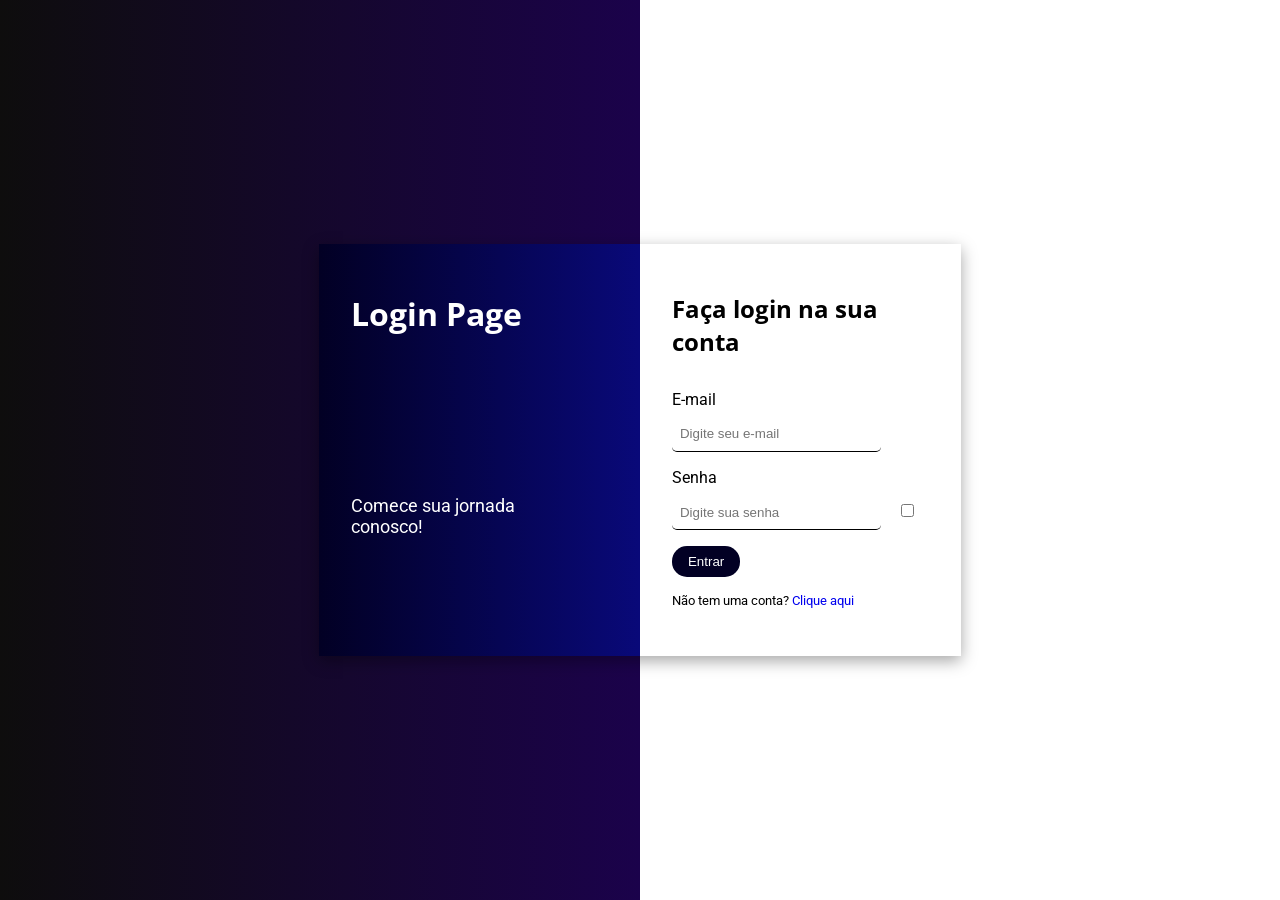
<file: index.html>
<!DOCTYPE html>
<html lang="pt-BR">
<head>
    <meta charset="UTF-8">
    <meta name="viewport" content="width=device-width, initial-scale=1.0">
    <link rel="stylesheet" href="assets/css/pages/index/style.css">
    <title>Login - HelpDesk</title>
</head>
<body>
    <div class="container">
        <div class="ladoEsquerdo">
            <h1 class="titulo">Login Page</h1>
            <p class="subtitulo">Comece sua jornada conosco!</p>
        </div>
        <div class="ladoDireito">
            <h2 class="descricao">Faça login na sua conta</h2>

            <div id="mensagemErro" class="mensagem-erro" style="display:none;"></div>

            <div class="input">
                <p class="label">E-mail</p>
                <input class="inputEntrada" type="email" id="email" placeholder="Digite seu e-mail">
            </div>
            <div class="input">
                <p class="label">Senha</p>
                <input class="inputEntrada" type="password" placeholder="Digite sua senha" id="senha">
                <input class="alterarVisivel" type="checkbox" onclick="toogle()">
                <button class="submit" id="btnEntrar" onclick="fazerLogin()">
                    <p id="btnEntrarTexto">Entrar</p>
                </button>
            </div>
            <div class="linkCadastro">
                <p>Não tem uma conta? <a href="cadastro.html">Clique aqui</a></p>
            </div>
        </div>
    </div>
</body>
<script src="./assets/js/global/api.js"></script>
<script src="./assets/js/pages/index/script.js"></script>
<script src="./assets/js/pages/index/login.js"></script>
</html>
</file>
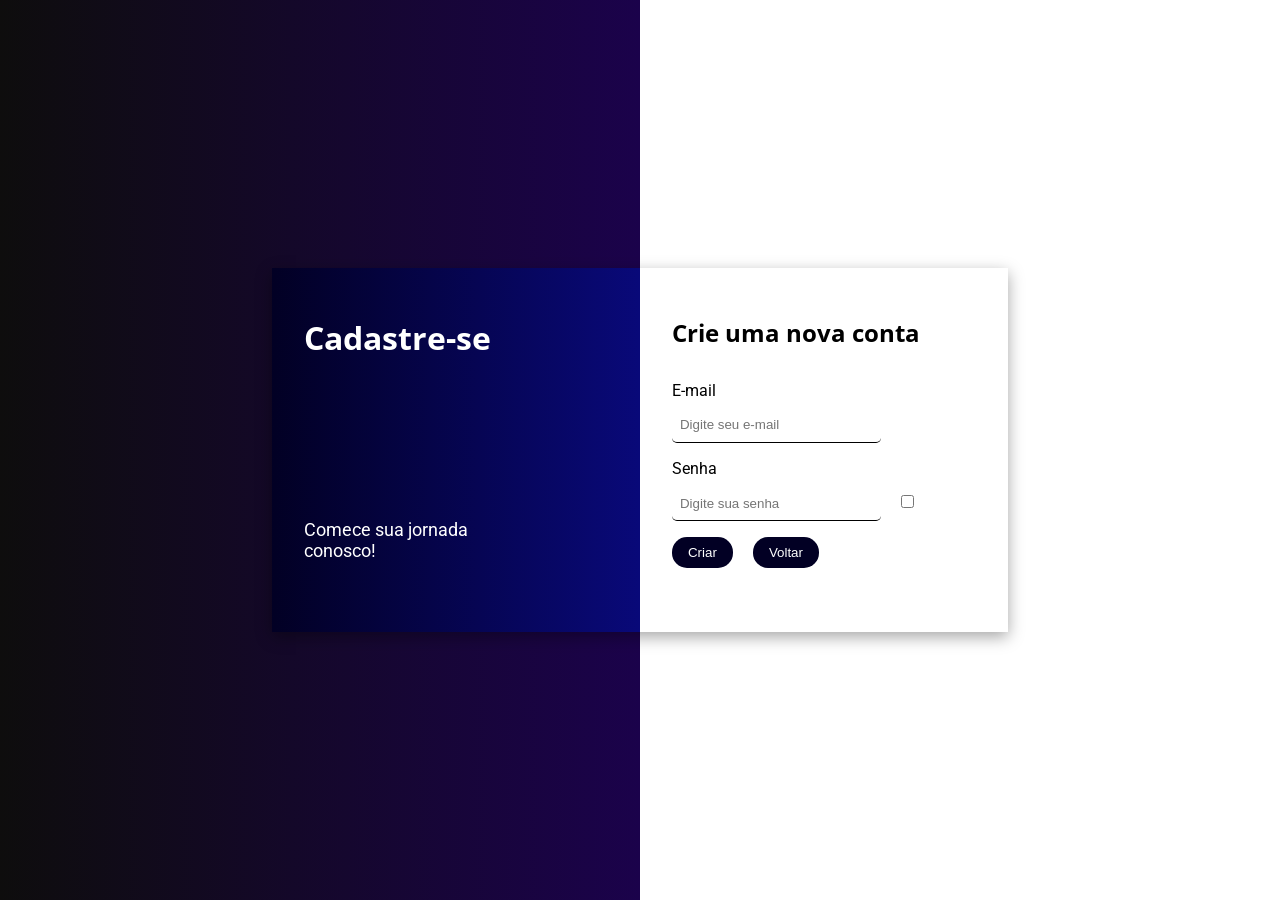
<file: cadastro.html>
<!DOCTYPE html>
<html lang="pt-BR">
<head>
    <meta charset="UTF-8">
    <meta name="viewport" content="width=device-width, initial-scale=1.0">
    <title>Cadastro - HelpDesk</title>
    <link rel="stylesheet" href="assets/css/pages/cadastro/cadastro.css">
</head>
<body>
    <div class="container">
        <div class="ladoEsquerdo">
            <h1 class="titulo">Cadastre-se</h1>
            <p class="subtitulo">Comece sua jornada conosco!</p>
        </div>
        <div class="ladoDireito">
            <h2 class="descricao">Crie uma nova conta</h2>

            <div id="mensagemErro" class="mensagem-erro" style="display:none;"></div>
            <div id="mensagemSucesso" class="mensagem-sucesso" style="display:none;"></div>

            <div class="input">
                <p class="label">E-mail</p>
                <input class="inputEntrada" type="email" id="email" placeholder="Digite seu e-mail">
            </div>
            <div class="input">
                <p class="label">Senha</p>
                <input class="inputEntrada" type="password" placeholder="Digite sua senha" id="senha">
                <input class="alterarVisivel" type="checkbox" onclick="toogle()">
                <button class="submit" id="btnCriar" onclick="fazerCadastro()">
                    <p id="btnCriarTexto">Criar</p>
                </button>
                <a href="index.html"><button class="submit"><p>Voltar</p></button></a>
            </div>
        </div>
    </div>
</body>
<script src="./assets/js/global/api.js"></script>
<script src="./assets/js/pages/index/script.js"></script>
<script src="./assets/js/pages/cadastro/cadastro.js"></script>
</html>
</file>
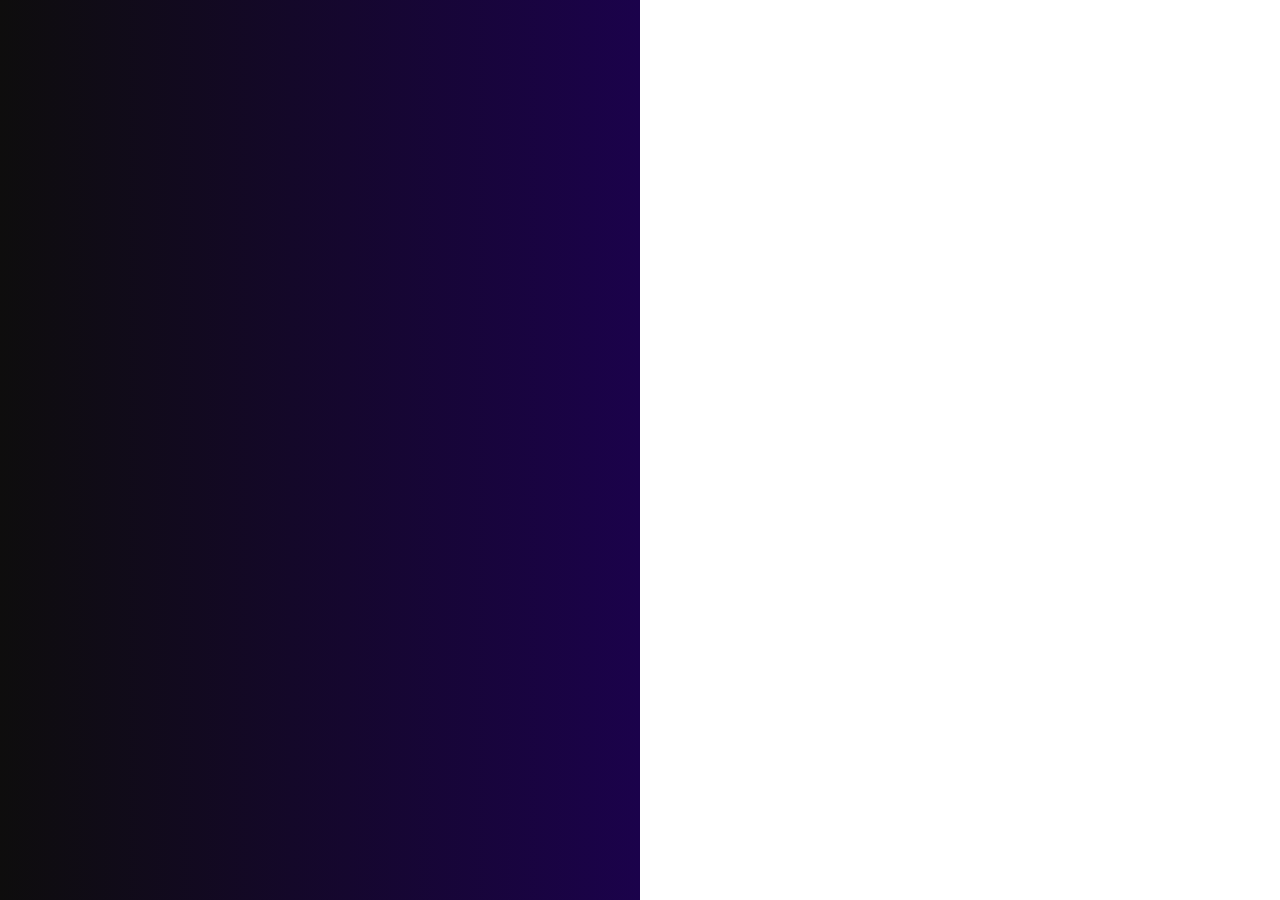
<file: contato.html>
<!DOCTYPE html>
<html lang="en">
<head>
    <meta charset="UTF-8">
    <meta name="viewport" content="width=device-width, initial-scale=1.0">
    <title>Cadastre no SistBank</title>
    <link rel="stylesheet" href="assets/css/pages/cadastro/cadastro.css">
</head>
<body>
    
</body>
</html>
</file>
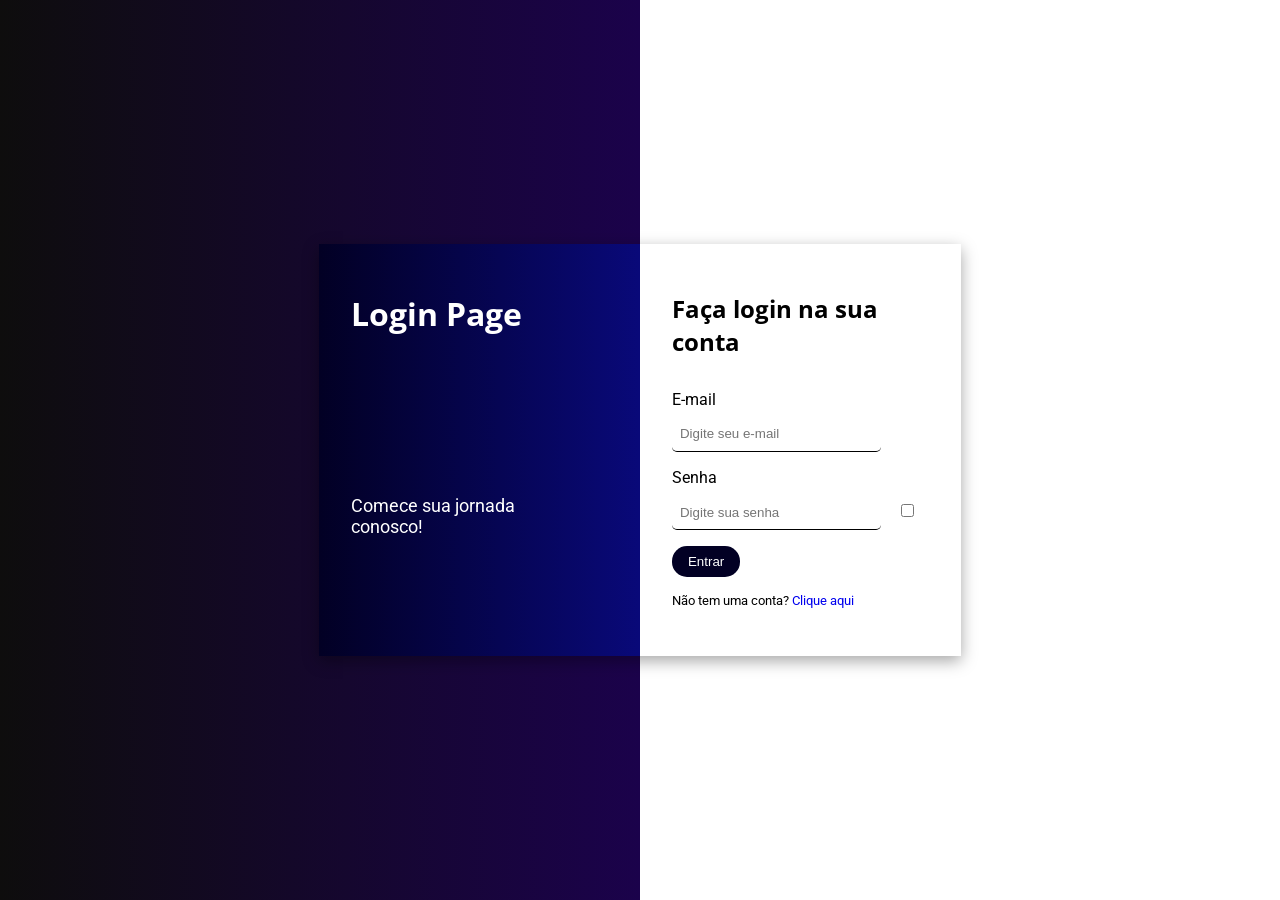
<file: home.html>
<!DOCTYPE html>
<html lang="pt-BR">
<head>
    <meta charset="UTF-8">
    <meta name="viewport" content="width=device-width, initial-scale=1.0">
    <title>Home - HelpDesk</title>
    <link rel="stylesheet" href="assets/css/pages/home/home.css">
</head>
<body>

    <!-- NAVBAR -->
    <nav class="navbar">
        <div class="navbar-brand">
            <span class="brand-icon">&#9741;</span>
            <span class="brand-name">HelpDesk</span>
        </div>
        <div class="navbar-search">
            <input type="text" class="search-input" placeholder="Buscar perguntas...">
            <button class="search-btn" aria-label="Buscar">&#128269;</button>
        </div>
        <div class="navbar-actions">
            <a href="#" class="nav-link" id="btnPerfil" title="Meu Perfil">
                <span class="nav-icon">&#128100;</span>
                <span class="nav-label">Perfil</span>
            </a>
            <a href="index.html" class="nav-link nav-logout" title="Sair">
                <span class="nav-icon">&#128682;</span>
                <span class="nav-label">Sair</span>
            </a>
        </div>
    </nav>

    <!-- MODAL PERFIL -->
    <div class="modal-overlay" id="modalPerfil">
        <div class="modal">
            <button class="modal-close" id="fecharPerfil" aria-label="Fechar">&times;</button>
            <div class="modal-avatar">&#128100;</div>
            <h2 class="modal-username">Usuário</h2>
            <p class="modal-email"></p>
            <div class="modal-stats">
                <div class="stat">
                    <span class="stat-number" id="totalPerguntas">0</span>
                    <span class="stat-label">Perguntas feitas</span>
                </div>
                <div class="stat">
                    <span class="stat-number" id="totalRespostas">0</span>
                    <span class="stat-label">Respostas dadas</span>
                </div>
            </div>
            <div class="modal-section">
                <h3>Minhas Perguntas</h3>
                <ul class="modal-list" id="listaMinhasPerguntas">
                </ul>
            </div>
            <div class="modal-section">
                <h3>Minhas Respostas</h3>
                <ul class="modal-list" id="listaMinhasRespostas">
                </ul>
            </div>
        </div>
    </div>

    <!-- MODAL NOVA PERGUNTA -->
    <div class="modal-overlay" id="modalNovaPergunta">
        <div class="modal">
            <button class="modal-close" id="fecharNovaPergunta" aria-label="Fechar">&times;</button>
            <h2 class="modal-title">Nova Pergunta</h2>
            <div class="form-group">
                <label class="form-label" for="tituloPergunta">Título</label>
                <input class="form-input" type="text" id="tituloPergunta" placeholder="Resumo da sua dúvida">
            </div>
            <div class="form-group">
                <label class="form-label" for="categoriaPergunta">Categoria</label>
                <select class="form-input" id="categoriaPergunta">
                    <option value="">Selecione uma categoria</option>
                    <option value="tecnico">Suporte Técnico</option>
                    <option value="financeiro">Financeiro</option>
                    <option value="rh">RH</option>
                    <option value="geral">Geral</option>
                </select>
            </div>
            <div class="form-group">
                <label class="form-label" for="descricaoPergunta">Descrição</label>
                <textarea class="form-input form-textarea" id="descricaoPergunta" placeholder="Descreva sua dúvida em detalhes..."></textarea>
            </div>
            <button class="btn-primary" id="publicarPergunta">Publicar Pergunta</button>
        </div>
    </div>

    <!-- MODAL EDITAR PERGUNTA -->
    <div class="modal-overlay" id="modalEditar">
        <div class="modal">
            <button class="modal-close" id="fecharEditar" aria-label="Fechar">&times;</button>
            <h2 class="modal-title">Editar Pergunta</h2>
            <div class="form-group">
                <label class="form-label" for="editarTitulo">Título</label>
                <input class="form-input" type="text" id="editarTitulo" placeholder="Título da pergunta">
            </div>
            <div class="form-group">
                <label class="form-label" for="editarCategoria">Categoria</label>
                <select class="form-input" id="editarCategoria">
                    <option value="">Selecione uma categoria</option>
                    <option value="tecnico">Suporte Técnico</option>
                    <option value="financeiro">Financeiro</option>
                    <option value="rh">RH</option>
                    <option value="geral">Geral</option>
                </select>
            </div>
            <div class="form-group">
                <label class="form-label" for="editarDescricao">Descrição</label>
                <textarea class="form-input form-textarea" id="editarDescricao" placeholder="Descrição da pergunta..."></textarea>
            </div>
            <button class="btn-primary" id="salvarEdicao">Salvar Alterações</button>
        </div>
    </div>

    <!-- MODAL RESPONDER -->
    <div class="modal-overlay" id="modalResponder">
        <div class="modal">
            <button class="modal-close" id="fecharResponder" aria-label="Fechar">&times;</button>
            <h2 class="modal-title" id="tituloResponder">Responder Pergunta</h2>
            <p class="modal-desc" id="descResponder"></p>
            <div class="form-group">
                <label class="form-label" for="textoResposta">Sua Resposta</label>
                <textarea class="form-input form-textarea" id="textoResposta" placeholder="Escreva sua resposta..."></textarea>
            </div>
            <button class="btn-primary" id="enviarResposta">Enviar Resposta</button>
        </div>
    </div>

    <!-- MODAL VER RESPOSTAS -->
    <div class="modal-overlay" id="modalVerRespostas">
        <div class="modal">
            <button class="modal-close" id="fecharVerRespostas" aria-label="Fechar">&times;</button>
            <h2 class="modal-title" id="tituloVerRespostas">Respostas</h2>
            <div class="respostas-lista" id="listaRespostas">
                <p>Carregando respostas...</p>
            </div>
        </div>
    </div>

    <!-- CONTEÚDO PRINCIPAL -->
    <main class="main-content">

        <!-- SIDEBAR -->
        <aside class="sidebar">
            <div class="sidebar-card">
                <h3 class="sidebar-title">Categorias</h3>
                <ul class="category-list">
                    <li class="category-item active" data-cat="todas">Todas</li>
                    <li class="category-item" data-cat="tecnico">&#128187; Suporte Técnico</li>
                    <li class="category-item" data-cat="financeiro">&#128181; Financeiro</li>
                    <li class="category-item" data-cat="rh">&#128101; RH</li>
                    <li class="category-item" data-cat="geral">&#128218; Geral</li>
                </ul>
            </div>
            <div class="sidebar-card">
                <h3 class="sidebar-title">Estatísticas</h3>
                <div class="stats-grid">
                    <div class="stats-item">
                        <span class="stats-num" id="statPerguntas">0</span>
                        <span class="stats-desc">Perguntas abertas</span>
                    </div>
                    <div class="stats-item">
                        <span class="stats-num" id="statRespostas">0</span>
                        <span class="stats-desc">Total de respostas</span>
                    </div>
                </div>
            </div>
        </aside>

        <!-- FEED -->
        <section class="feed">
            <div class="feed-header">
                <h2 class="feed-title">Perguntas Recentes</h2>
                <button class="btn-primary btn-nova-pergunta" id="abrirNovaPergunta">+ Nova Pergunta</button>
            </div>

            <!-- FILTROS -->
            <div class="filtros">
                <button class="filtro-btn active" data-filtro="recentes">Recentes</button>
                <button class="filtro-btn" data-filtro="sem-resposta">Sem resposta</button>
                <button class="filtro-btn" data-filtro="resolvidas">Resolvidas</button>
            </div>

            <!-- CARDS DE PERGUNTAS (carregados da API) -->
            <div class="cards-container" id="cardsContainer">
                <div class="loading-state">
                    <p>Carregando perguntas...</p>
                </div>
            </div>
        </section>
    </main>

    <!-- CHATBOT FLUTUANTE -->
    <div class="chatbot-container" id="chatbotContainer">
        <div class="chatbot-window" id="chatbotWindow">
            <div class="chatbot-header">
                <div class="chatbot-header-info">
                    <span class="chatbot-avatar">&#129302;</span>
                    <div>
                        <span class="chatbot-name">Assistente HelpDesk</span>
                        <span class="chatbot-status">Online</span>
                    </div>
                </div>
                <button class="chatbot-close" id="fecharChatbot" aria-label="Fechar chat">&times;</button>
            </div>
            <div class="chatbot-messages" id="chatbotMessages">
                <div class="msg bot-msg">
                    <span class="msg-avatar">&#129302;</span>
                    <div class="msg-bubble">Olá! Sou o assistente virtual do HelpDesk. Como posso te ajudar hoje?</div>
                </div>
            </div>
            <div class="chatbot-input-area">
                <input type="text" class="chatbot-input" id="chatbotInput" placeholder="Digite sua dúvida...">
                <button class="chatbot-send" id="chatbotSend" aria-label="Enviar">&#10148;</button>
            </div>
        </div>
        <button class="chatbot-toggle" id="chatbotToggle" aria-label="Abrir assistente">
            <span id="chatbotIcon">&#129302;</span>
            <span class="chatbot-badge" id="chatbotBadge">1</span>
        </button>
    </div>

    <script src="assets/js/global/api.js"></script>
    <script src="assets/js/pages/home/home.js"></script>
</body>
</html>
</file>
<file: assets/css/pages/index/style.css>
@import url('https://fonts.googleapis.com/css2?family=Finlandica+Headline:ital,wght@0,100..900;1,100..900&family=Open+Sans:ital,wght@0,300..800;1,300..800&family=Roboto:ital,wght@0,100..900;1,100..900&display=swap');
@import '../../global/global.css';

* {
    padding: 0;
    margin: 0;
    box-sizing: border-box;
}

body {
    background: linear-gradient(to right, #0e0d0d 0%, rgb(27, 2, 75) 50%, #ffffff 50%);
    display: flex;
    justify-content: center;
    align-items: center;
    height: 100vh;
}

.container {
    box-shadow: rgba(0, 0, 0, 0.35) 0px 5px 15px;
    display: flex;
    flex-direction: row;
    padding: 3rem 2rem 3rem 2rem;
    background: #020024;
    background: linear-gradient(to right, rgba(2, 0, 36, 1) 0%, rgba(9, 9, 121, 1) 50%, rgb(255, 255, 255) 50%);
}

.ladoEsquerdo {
    width: 50%;
}

.ladoDireito {
    background-color: white;
    width: 50%;
    margin-left: 4rem;
}

.titulo {
    font-family: Open Sans;
    margin-bottom: 10rem;
    color: white;
}

.subtitulo {
    font-family: Roboto;
    color: white;
    font-weight: 400;
    width: 200px;
    font-size: 18px;
}

.descricao {
    font-family: Open Sans;
    margin-bottom: 2rem;
}

.input {
    margin-bottom: 1rem;
}

.label {
    font-family: Roboto;
    margin-bottom: 0.5rem;
}

.inputEntrada {
    border: none;
    border-bottom: solid black 0.4px;
    padding: 0.6rem 2rem 0.6rem 0.5rem;
    border-radius: 5px;
}

.inputEntrada:focus {
    transform: scale(1.02) translateY(-3px);
    outline: none;
    box-shadow: rgba(0, 0, 0, 0.1) 0px 10px 15px -3px, rgba(0, 0, 0, 0.05) 0px 4px 6px -2px;
    
}

.submit {
    border: none;
    background-color: #020024;
    color: white;
    padding: 0.5rem 1rem 0.5rem 1rem;
    margin-top: 1rem;
    border-radius: 15px;
}

.submit:hover {
    transform: scale(1.05);
    border: #020024 solid 0.5px;
    background-color: transparent;
    color: black;
    transition: 0.3s
}

.alterarVisivel {
    margin-left: 1rem;
}

.linkCadastro {
    margin-top: 1rem;
}

.linkCadastro p {
    font-family: var(--FontSub);
    font-size: 13px;
}

.linkCadastro a {
    text-decoration: none;
}

.linkCadastro a:hover {
    text-decoration: underline;
}

/* ===== MENSAGENS DE FEEDBACK ===== */
.mensagem-erro {
    background-color: #fee2e2;
    color: #b91c1c;
    border: 1px solid #fca5a5;
    border-radius: 6px;
    padding: 0.6rem 0.9rem;
    font-family: var(--FontSub);
    font-size: 0.85rem;
    margin-bottom: 1rem;
}

.mensagem-sucesso {
    background-color: #dcfce7;
    color: #15803d;
    border: 1px solid #86efac;
    border-radius: 6px;
    padding: 0.6rem 0.9rem;
    font-family: var(--FontSub);
    font-size: 0.85rem;
    margin-bottom: 1rem;
}

.submit:disabled {
    opacity: 0.6;
    cursor: not-allowed;
    transform: none;
}

/* ===== RESPONSIVO ===== */
@media (max-width: 768px) {
    body {
        background: linear-gradient(to bottom, rgb(27, 2, 75) 0%, rgb(27, 2, 75) 40%, #ffffff 40%);
        height: auto;
        min-height: 100vh;
        padding: 1rem;
    }

    .container {
        flex-direction: column;
        background: #fff;
        padding: 2rem 1.5rem;
        border-radius: 12px;
        width: 100%;
        max-width: 400px;
    }

    .ladoEsquerdo {
        display: none;
    }

    .ladoDireito {
        width: 100%;
        margin-left: 0;
    }

    .inputEntrada {
        width: 100%;
    }

    .submit {
        width: 100%;
        padding: 0.7rem 1rem;
    }

    .alterarVisivel {
        margin-left: 0;
        margin-top: 0.5rem;
    }
}

@media (max-width: 480px) {
    .container {
        padding: 1.5rem 1rem;
    }

    .descricao {
        font-size: 1.1rem;
        margin-bottom: 1.5rem;
    }
}
</file>
<file: assets/css/pages/cadastro/cadastro.css>
@import '../../global/global.css';

body {
    background: linear-gradient(to right, #0e0d0d 0%, rgb(27, 2, 75) 50%, #ffffff 50%);
    display: flex;
    justify-content: center;
    align-items: center;
    height: 100vh;
}

.container {
    box-shadow: rgba(0, 0, 0, 0.35) 0px 5px 15px;
    display: flex;
    flex-direction: row;
    padding: 3rem 2rem 3rem 2rem;
    background: #020024;
    background: linear-gradient(to right, rgba(2, 0, 36, 1) 0%, rgba(9, 9, 121, 1) 50%, rgb(255, 255, 255) 50%);
}

.ladoEsquerdo {
    width: 50%;
}

.ladoDireito {
    background-color: white;
    width: 50%;
    margin-left: 4rem;
}

.titulo {
    font-family: Open Sans;
    margin-bottom: 10rem;
    color: white;
}

.subtitulo {
    font-family: Roboto;
    color: white;
    font-weight: 400;
    width: 200px;
    font-size: 18px;
}

.descricao {
    font-family: Open Sans;
    margin-bottom: 2rem;
}

.input {
    margin-bottom: 1rem;
}

.label {
    font-family: Roboto;
    margin-bottom: 0.5rem;
}

.inputEntrada {
    border: none;
    border-bottom: solid black 0.4px;
    padding: 0.6rem 2rem 0.6rem 0.5rem;
    border-radius: 5px;
}

.inputEntrada:focus {
    transform: scale(1.02) translateY(-3px);
    outline: none;
    box-shadow: rgba(0, 0, 0, 0.1) 0px 10px 15px -3px, rgba(0, 0, 0, 0.05) 0px 4px 6px -2px;
    
}

.submit {
    border: none;
    background-color: #020024;
    color: white;
    padding: 0.5rem 1rem 0.5rem 1rem;
    margin-top: 1rem;
    border-radius: 15px;
    margin-right: 1rem;
}

.submit:hover {
    transform: scale(1.05);
    border: #020024 solid 0.5px;
    background-color: transparent;
    color: black;
    transition: 0.3s
}

.alterarVisivel {
    margin-left: 1rem;
}

.linkCadastro {
    margin-top: 1rem;
}

.linkCadastro p {
    font-family: var(--FontSub);
    font-size: 13px;
}

.linkCadastro a {
    text-decoration: none;
}

.linkCadastro a:hover {
    text-decoration: underline;
}

/* ===== MENSAGENS DE FEEDBACK ===== */
.mensagem-erro {
    background-color: #fee2e2;
    color: #b91c1c;
    border: 1px solid #fca5a5;
    border-radius: 6px;
    padding: 0.6rem 0.9rem;
    font-family: var(--FontSub);
    font-size: 0.85rem;
    margin-bottom: 1rem;
}

.mensagem-sucesso {
    background-color: #dcfce7;
    color: #15803d;
    border: 1px solid #86efac;
    border-radius: 6px;
    padding: 0.6rem 0.9rem;
    font-family: var(--FontSub);
    font-size: 0.85rem;
    margin-bottom: 1rem;
}

.submit:disabled {
    opacity: 0.6;
    cursor: not-allowed;
    transform: none;
}

/* ===== RESPONSIVO ===== */
@media (max-width: 768px) {
    body {
        background: linear-gradient(to bottom, rgb(27, 2, 75) 0%, rgb(27, 2, 75) 40%, #ffffff 40%);
        height: auto;
        min-height: 100vh;
        padding: 1rem;
    }

    .container {
        flex-direction: column;
        background: #fff;
        padding: 2rem 1.5rem;
        border-radius: 12px;
        width: 100%;
        max-width: 400px;
    }

    .ladoEsquerdo {
        display: none;
    }

    .ladoDireito {
        width: 100%;
        margin-left: 0;
    }

    .inputEntrada {
        width: 100%;
    }

    .submit {
        width: 100%;
        padding: 0.7rem 1rem;
    }

    .alterarVisivel {
        margin-left: 0;
        margin-top: 0.5rem;
    }
}

@media (max-width: 480px) {
    .container {
        padding: 1.5rem 1rem;
    }

    .descricao {
        font-size: 1.1rem;
        margin-bottom: 1.5rem;
    }
}
</file>
<file: assets/css/pages/home/home.css>
@import url('https://fonts.googleapis.com/css2?family=Open+Sans:ital,wght@0,300..800;1,300..800&family=Roboto:ital,wght@0,100..900;1,100..900&display=swap');
@import '../../global/global.css';

/* ===== RESET & BASE ===== */
* {
    padding: 0;
    margin: 0;
    box-sizing: border-box;
}

body {
    background-color: #f0f2f8;
    font-family: 'Roboto', sans-serif;
    color: #1a1a2e;
    min-height: 100vh;
}

/* ===== NAVBAR ===== */
.navbar {
    background: linear-gradient(to right, rgba(2, 0, 36, 1) 0%, rgba(9, 9, 121, 1) 100%);
    display: flex;
    align-items: center;
    justify-content: space-between;
    padding: 0.9rem 2rem;
    position: sticky;
    top: 0;
    z-index: 100;
    box-shadow: 0 2px 12px rgba(0,0,0,0.35);
}

.navbar-brand {
    display: flex;
    align-items: center;
    gap: 0.5rem;
    text-decoration: none;
}

.brand-icon {
    font-size: 1.6rem;
    color: #a78bfa;
}

.brand-name {
    font-family: 'Open Sans', sans-serif;
    font-weight: 700;
    font-size: 1.3rem;
    color: #ffffff;
    letter-spacing: 1px;
}

.navbar-search {
    display: flex;
    align-items: center;
    background: rgba(255,255,255,0.12);
    border-radius: 25px;
    padding: 0.3rem 0.8rem;
    gap: 0.4rem;
    flex: 1;
    max-width: 400px;
    margin: 0 2rem;
}

.search-input {
    background: transparent;
    border: none;
    outline: none;
    color: #fff;
    font-family: 'Roboto', sans-serif;
    font-size: 0.9rem;
    width: 100%;
}

.search-input::placeholder {
    color: rgba(255,255,255,0.55);
}

.search-btn {
    background: transparent;
    border: none;
    color: rgba(255,255,255,0.7);
    cursor: pointer;
    font-size: 1rem;
    padding: 0;
    transition: color 0.2s;
}

.search-btn:hover {
    color: #fff;
}

.navbar-actions {
    display: flex;
    align-items: center;
    gap: 1.2rem;
}

.nav-link {
    display: flex;
    flex-direction: column;
    align-items: center;
    text-decoration: none;
    color: rgba(255,255,255,0.8);
    font-size: 0.72rem;
    gap: 0.1rem;
    transition: color 0.2s, transform 0.2s;
    cursor: pointer;
}

.nav-link:hover {
    color: #fff;
    transform: translateY(-2px);
}

.nav-icon {
    font-size: 1.3rem;
}

.nav-logout {
    color: #f87171;
}

.nav-logout:hover {
    color: #fca5a5;
}

/* ===== MAIN LAYOUT ===== */
.main-content {
    display: flex;
    gap: 1.5rem;
    max-width: 1200px;
    margin: 2rem auto;
    padding: 0 1.5rem;
}

/* ===== SIDEBAR ===== */
.sidebar {
    width: 240px;
    flex-shrink: 0;
    display: flex;
    flex-direction: column;
    gap: 1.2rem;
}

.sidebar-card {
    background: #fff;
    border-radius: 12px;
    padding: 1.2rem;
    box-shadow: 0 2px 8px rgba(0,0,0,0.07);
}

.sidebar-title {
    font-family: 'Open Sans', sans-serif;
    font-size: 0.85rem;
    font-weight: 700;
    text-transform: uppercase;
    letter-spacing: 0.8px;
    color: #090979;
    margin-bottom: 0.9rem;
}

.category-list {
    list-style: none;
    display: flex;
    flex-direction: column;
    gap: 0.3rem;
}

.category-item {
    padding: 0.5rem 0.8rem;
    border-radius: 8px;
    font-size: 0.88rem;
    cursor: pointer;
    transition: background 0.2s, color 0.2s;
    color: #444;
}

.category-item:hover,
.category-item.active {
    background: linear-gradient(to right, rgba(2, 0, 36, 0.08), rgba(9, 9, 121, 0.12));
    color: #090979;
    font-weight: 600;
}

.stats-grid {
    display: grid;
    grid-template-columns: 1fr 1fr;
    gap: 0.8rem;
}

.stats-item {
    display: flex;
    flex-direction: column;
    align-items: center;
    background: #f0f2f8;
    border-radius: 8px;
    padding: 0.6rem 0.4rem;
}

.stats-num {
    font-family: 'Open Sans', sans-serif;
    font-size: 1.3rem;
    font-weight: 700;
    color: #090979;
}

.stats-desc {
    font-size: 0.7rem;
    color: #666;
    text-align: center;
    margin-top: 0.1rem;
}

/* ===== FEED ===== */
.feed {
    flex: 1;
    min-width: 0;
}

.feed-header {
    display: flex;
    align-items: center;
    justify-content: space-between;
    margin-bottom: 1rem;
}

.feed-title {
    font-family: 'Open Sans', sans-serif;
    font-size: 1.2rem;
    font-weight: 700;
    color: #1a1a2e;
}

/* ===== BOTÕES ===== */
.btn-primary {
    background: linear-gradient(to right, rgba(2, 0, 36, 1), rgba(9, 9, 121, 1));
    color: #fff;
    border: none;
    padding: 0.55rem 1.2rem;
    border-radius: 20px;
    font-family: 'Roboto', sans-serif;
    font-size: 0.88rem;
    font-weight: 500;
    cursor: pointer;
    transition: transform 0.2s, box-shadow 0.2s;
}

.btn-primary:hover {
    transform: translateY(-2px);
    box-shadow: 0 4px 14px rgba(9, 9, 121, 0.35);
}

.btn-nova-pergunta {
    font-size: 0.9rem;
    padding: 0.6rem 1.4rem;
}

/* ===== FILTROS ===== */
.filtros {
    display: flex;
    gap: 0.6rem;
    margin-bottom: 1.2rem;
}

.filtro-btn {
    background: #fff;
    border: 1.5px solid #dde1f0;
    color: #555;
    padding: 0.4rem 1rem;
    border-radius: 20px;
    font-size: 0.82rem;
    cursor: pointer;
    transition: all 0.2s;
    font-family: 'Roboto', sans-serif;
}

.filtro-btn:hover,
.filtro-btn.active {
    background: linear-gradient(to right, rgba(2, 0, 36, 1), rgba(9, 9, 121, 1));
    color: #fff;
    border-color: transparent;
}

/* ===== CARDS ===== */
.cards-container {
    display: flex;
    flex-direction: column;
    gap: 1rem;
}

.card {
    background: #fff;
    border-radius: 12px;
    padding: 1.2rem 1.4rem;
    box-shadow: 0 2px 8px rgba(0,0,0,0.07);
    transition: transform 0.2s, box-shadow 0.2s;
    border-left: 4px solid transparent;
}

.card:hover {
    transform: translateY(-3px);
    box-shadow: 0 6px 20px rgba(9, 9, 121, 0.12);
    border-left-color: #090979;
}

.card-header {
    display: flex;
    align-items: center;
    gap: 0.7rem;
    margin-bottom: 0.7rem;
}

.card-avatar {
    width: 38px;
    height: 38px;
    border-radius: 50%;
    background: linear-gradient(135deg, rgba(2, 0, 36, 1), rgba(9, 9, 121, 1));
    color: #fff;
    display: flex;
    align-items: center;
    justify-content: center;
    font-size: 0.78rem;
    font-weight: 700;
    flex-shrink: 0;
}

.card-meta {
    display: flex;
    flex-direction: column;
    flex: 1;
}

.card-author {
    font-size: 0.88rem;
    font-weight: 600;
    color: #1a1a2e;
}

.card-time {
    font-size: 0.75rem;
    color: #999;
}

.card-badge {
    font-size: 0.72rem;
    font-weight: 600;
    padding: 0.25rem 0.7rem;
    border-radius: 20px;
    text-transform: uppercase;
    letter-spacing: 0.5px;
}

.badge-tecnico  { background: #dbeafe; color: #1d4ed8; }
.badge-financeiro { background: #dcfce7; color: #15803d; }
.badge-rh       { background: #fce7f3; color: #be185d; }
.badge-geral    { background: #fef9c3; color: #a16207; }

.card-title {
    font-family: 'Open Sans', sans-serif;
    font-size: 1rem;
    font-weight: 700;
    color: #1a1a2e;
    margin-bottom: 0.4rem;
}

.card-desc {
    font-size: 0.87rem;
    color: #555;
    line-height: 1.5;
    margin-bottom: 0.9rem;
}

.card-footer {
    display: flex;
    align-items: center;
    gap: 1rem;
    flex-wrap: wrap;
}

.card-stat {
    font-size: 0.8rem;
    color: #888;
}

.btn-responder {
    margin-left: auto;
    background: transparent;
    border: 1.5px solid #090979;
    color: #090979;
    padding: 0.35rem 1rem;
    border-radius: 20px;
    font-size: 0.82rem;
    cursor: pointer;
    font-family: 'Roboto', sans-serif;
    transition: all 0.2s;
}

.btn-responder:hover {
    background: #090979;
    color: #fff;
}

.card-actions {
    display: flex;
    align-items: center;
    gap: 0.5rem;
    margin-left: auto;
}

.btn-editar {
    background: transparent;
    border: 1.5px solid #d97706;
    color: #d97706;
    padding: 0.35rem 0.8rem;
    border-radius: 20px;
    font-size: 0.78rem;
    cursor: pointer;
    font-family: 'Roboto', sans-serif;
    transition: all 0.2s;
}

.btn-editar:hover {
    background: #d97706;
    color: #fff;
}

.btn-excluir {
    background: transparent;
    border: 1.5px solid #dc2626;
    color: #dc2626;
    padding: 0.35rem 0.8rem;
    border-radius: 20px;
    font-size: 0.78rem;
    cursor: pointer;
    font-family: 'Roboto', sans-serif;
    transition: all 0.2s;
}

.btn-excluir:hover {
    background: #dc2626;
    color: #fff;
}

.btn-ver-respostas {
    background: transparent;
    border: 1.5px solid #090979;
    color: #090979;
    padding: 0.35rem 0.8rem;
    border-radius: 20px;
    font-size: 0.78rem;
    cursor: pointer;
    font-family: 'Roboto', sans-serif;
    transition: all 0.2s;
}

.btn-ver-respostas:hover {
    background: #090979;
    color: #fff;
}

.btn-editar:disabled,
.btn-excluir:disabled {
    opacity: 0.5;
    cursor: not-allowed;
}

/* ===== RESPOSTAS NO MODAL ===== */
.respostas-lista {
    display: flex;
    flex-direction: column;
    gap: 0.8rem;
    max-height: 400px;
    overflow-y: auto;
}

.resposta-item {
    background: #f8f9ff;
    border-radius: 8px;
    padding: 0.8rem 1rem;
    border-left: 3px solid #090979;
}

.resposta-header {
    display: flex;
    align-items: center;
    margin-bottom: 0.4rem;
}

.resposta-autor {
    font-size: 0.82rem;
    font-weight: 600;
    color: #090979;
}

.resposta-curtidas {
    font-size: 0.78rem;
    color: #666;
    margin-left: auto;
}

.resposta-corpo {
    font-size: 0.85rem;
    color: #444;
    line-height: 1.5;
}

.btn-curtir {
    background: transparent;
    border: 1.5px solid #090979;
    color: #090979;
    padding: 0.25rem 0.7rem;
    border-radius: 16px;
    font-size: 0.75rem;
    cursor: pointer;
    font-family: 'Roboto', sans-serif;
    transition: all 0.2s;
    margin-top: 0.5rem;
}

.btn-curtir:hover {
    background: #090979;
    color: #fff;
}

.btn-curtir:disabled {
    opacity: 0.5;
    cursor: not-allowed;
}

.btn-curtido {
    background: #090979;
    color: #fff;
    border-color: #090979;
}

.empty-respostas {
    text-align: center;
    color: #888;
    font-style: italic;
}

/* ===== ESTADOS LOADING / VAZIO ===== */
.loading-state,
.empty-state {
    text-align: center;
    padding: 3rem 1rem;
    color: #888;
    font-size: 0.95rem;
    background: #fff;
    border-radius: 12px;
    box-shadow: 0 2px 8px rgba(0,0,0,0.07);
}

.badge-resolvida {
    margin-left: auto;
    font-size: 0.8rem;
    color: #15803d;
    font-weight: 600;
    background: #dcfce7;
    padding: 0.3rem 0.8rem;
    border-radius: 20px;
}

/* ===== MODAIS ===== */
.modal-overlay {
    display: none;
    position: fixed;
    inset: 0;
    background: rgba(0,0,0,0.55);
    z-index: 200;
    justify-content: center;
    align-items: center;
    padding: 1rem;
}

.modal-overlay.aberto {
    display: flex;
}

.modal {
    background: #fff;
    border-radius: 16px;
    padding: 2rem;
    width: 100%;
    max-width: 480px;
    max-height: 85vh;
    overflow-y: auto;
    position: relative;
    box-shadow: 0 20px 60px rgba(0,0,0,0.25);
    animation: slideUp 0.25s ease;
}

@keyframes slideUp {
    from { transform: translateY(30px); opacity: 0; }
    to   { transform: translateY(0);    opacity: 1; }
}

.modal-close {
    position: absolute;
    top: 1rem;
    right: 1rem;
    background: transparent;
    border: none;
    font-size: 1.5rem;
    cursor: pointer;
    color: #888;
    line-height: 1;
    transition: color 0.2s;
}

.modal-close:hover { color: #1a1a2e; }

.modal-avatar {
    font-size: 3.5rem;
    text-align: center;
    margin-bottom: 0.5rem;
}

.modal-username {
    font-family: 'Open Sans', sans-serif;
    font-size: 1.2rem;
    font-weight: 700;
    text-align: center;
    color: #1a1a2e;
}

.modal-email {
    text-align: center;
    font-size: 0.85rem;
    color: #888;
    margin-bottom: 1.2rem;
}

.modal-stats {
    display: flex;
    gap: 1rem;
    justify-content: center;
    margin-bottom: 1.5rem;
}

.stat {
    display: flex;
    flex-direction: column;
    align-items: center;
    background: #f0f2f8;
    border-radius: 10px;
    padding: 0.7rem 1.2rem;
    min-width: 100px;
}

.stat-number {
    font-family: 'Open Sans', sans-serif;
    font-size: 1.6rem;
    font-weight: 700;
    color: #090979;
}

.stat-label {
    font-size: 0.75rem;
    color: #666;
    text-align: center;
}

.modal-section {
    margin-bottom: 1.2rem;
}

.modal-section h3 {
    font-family: 'Open Sans', sans-serif;
    font-size: 0.9rem;
    font-weight: 700;
    color: #090979;
    text-transform: uppercase;
    letter-spacing: 0.5px;
    margin-bottom: 0.6rem;
}

.modal-list {
    list-style: none;
    display: flex;
    flex-direction: column;
    gap: 0.4rem;
}

.modal-list li {
    font-size: 0.85rem;
    color: #444;
    padding: 0.5rem 0.8rem;
    background: #f8f9ff;
    border-radius: 8px;
    border-left: 3px solid #090979;
}

.modal-title {
    font-family: 'Open Sans', sans-serif;
    font-size: 1.2rem;
    font-weight: 700;
    color: #1a1a2e;
    margin-bottom: 1.2rem;
}

.modal-desc {
    font-size: 0.88rem;
    color: #555;
    margin-bottom: 1rem;
    padding: 0.8rem;
    background: #f0f2f8;
    border-radius: 8px;
}

.form-group {
    margin-bottom: 1rem;
}

.form-label {
    display: block;
    font-size: 0.85rem;
    font-weight: 600;
    color: #333;
    margin-bottom: 0.4rem;
}

.form-input {
    width: 100%;
    border: 1.5px solid #dde1f0;
    border-radius: 8px;
    padding: 0.6rem 0.9rem;
    font-family: 'Roboto', sans-serif;
    font-size: 0.88rem;
    color: #1a1a2e;
    transition: border-color 0.2s, box-shadow 0.2s;
    outline: none;
    background: #fafbff;
}

.form-input:focus {
    border-color: #090979;
    box-shadow: 0 0 0 3px rgba(9, 9, 121, 0.1);
}

.form-textarea {
    resize: vertical;
    min-height: 110px;
}

/* ===== CHATBOT ===== */
.chatbot-container {
    position: fixed;
    bottom: 2rem;
    right: 2rem;
    z-index: 300;
    display: flex;
    flex-direction: column;
    align-items: flex-end;
    gap: 0.8rem;
}

.chatbot-toggle {
    width: 58px;
    height: 58px;
    border-radius: 50%;
    background: linear-gradient(135deg, rgba(2, 0, 36, 1), rgba(9, 9, 121, 1));
    border: none;
    cursor: pointer;
    font-size: 1.6rem;
    display: flex;
    align-items: center;
    justify-content: center;
    box-shadow: 0 4px 18px rgba(9, 9, 121, 0.45);
    transition: transform 0.2s, box-shadow 0.2s;
    position: relative;
}

.chatbot-toggle:hover {
    transform: scale(1.08);
    box-shadow: 0 6px 24px rgba(9, 9, 121, 0.55);
}

.chatbot-badge {
    position: absolute;
    top: -4px;
    right: -4px;
    background: #ef4444;
    color: #fff;
    font-size: 0.65rem;
    font-weight: 700;
    width: 18px;
    height: 18px;
    border-radius: 50%;
    display: flex;
    align-items: center;
    justify-content: center;
    border: 2px solid #fff;
}

.chatbot-badge.hidden {
    display: none;
}

.chatbot-window {
    display: none;
    flex-direction: column;
    width: 330px;
    height: 440px;
    background: #fff;
    border-radius: 16px;
    box-shadow: 0 10px 40px rgba(0,0,0,0.2);
    overflow: hidden;
    animation: slideUp 0.25s ease;
}

.chatbot-window.aberto {
    display: flex;
}

.chatbot-header {
    background: linear-gradient(to right, rgba(2, 0, 36, 1), rgba(9, 9, 121, 1));
    padding: 0.9rem 1rem;
    display: flex;
    align-items: center;
    justify-content: space-between;
}

.chatbot-header-info {
    display: flex;
    align-items: center;
    gap: 0.6rem;
}

.chatbot-avatar {
    font-size: 1.5rem;
}

.chatbot-name {
    display: block;
    font-family: 'Open Sans', sans-serif;
    font-size: 0.88rem;
    font-weight: 700;
    color: #fff;
}

.chatbot-status {
    display: block;
    font-size: 0.72rem;
    color: #86efac;
}

.chatbot-close {
    background: transparent;
    border: none;
    color: rgba(255,255,255,0.7);
    font-size: 1.3rem;
    cursor: pointer;
    transition: color 0.2s;
    line-height: 1;
}

.chatbot-close:hover { color: #fff; }

.chatbot-messages {
    flex: 1;
    overflow-y: auto;
    padding: 1rem;
    display: flex;
    flex-direction: column;
    gap: 0.8rem;
    background: #f8f9ff;
}

.msg {
    display: flex;
    align-items: flex-end;
    gap: 0.5rem;
}

.msg-avatar {
    font-size: 1.2rem;
    flex-shrink: 0;
}

.msg-bubble {
    max-width: 80%;
    padding: 0.6rem 0.9rem;
    border-radius: 14px;
    font-size: 0.84rem;
    line-height: 1.45;
}

.bot-msg .msg-bubble {
    background: #fff;
    color: #1a1a2e;
    border-bottom-left-radius: 4px;
    box-shadow: 0 1px 4px rgba(0,0,0,0.08);
}

.user-msg {
    flex-direction: row-reverse;
}

.user-msg .msg-bubble {
    background: linear-gradient(135deg, rgba(2, 0, 36, 1), rgba(9, 9, 121, 1));
    color: #fff;
    border-bottom-right-radius: 4px;
}

.chatbot-input-area {
    display: flex;
    align-items: center;
    padding: 0.7rem 0.8rem;
    border-top: 1px solid #eee;
    gap: 0.5rem;
    background: #fff;
}

.chatbot-input {
    flex: 1;
    border: 1.5px solid #dde1f0;
    border-radius: 20px;
    padding: 0.5rem 0.9rem;
    font-family: 'Roboto', sans-serif;
    font-size: 0.84rem;
    outline: none;
    transition: border-color 0.2s;
}

.chatbot-input:focus {
    border-color: #090979;
}

.chatbot-send {
    background: linear-gradient(135deg, rgba(2, 0, 36, 1), rgba(9, 9, 121, 1));
    border: none;
    color: #fff;
    width: 36px;
    height: 36px;
    border-radius: 50%;
    cursor: pointer;
    font-size: 0.9rem;
    display: flex;
    align-items: center;
    justify-content: center;
    transition: transform 0.2s;
    flex-shrink: 0;
}

.chatbot-send:hover {
    transform: scale(1.1);
}

/* Typing indicator animation */
.typing-indicator {
    display: flex;
    align-items: center;
    gap: 4px;
    padding: 0.8rem 1rem !important;
}

.typing-indicator span {
    width: 8px;
    height: 8px;
    background: #090979;
    border-radius: 50%;
    animation: typing 1.2s infinite ease-in-out;
}

.typing-indicator span:nth-child(2) {
    animation-delay: 0.2s;
}

.typing-indicator span:nth-child(3) {
    animation-delay: 0.4s;
}

@keyframes typing {
    0%, 60%, 100% {
        transform: translateY(0);
        opacity: 0.4;
    }
    30% {
        transform: translateY(-6px);
        opacity: 1;
    }
}

.chatbot-input:disabled {
    opacity: 0.6;
    cursor: not-allowed;
}

.chatbot-send:disabled {
    opacity: 0.6;
    cursor: not-allowed;
    transform: none;
}

/* ===== TOAST POPUP ===== */
.toast-popup {
    position: fixed;
    top: 1.5rem;
    left: 50%;
    transform: translateX(-50%) translateY(-20px);
    background: linear-gradient(to right, rgba(2, 0, 36, 1), rgba(9, 9, 121, 1));
    color: #fff;
    padding: 0.8rem 1.5rem;
    border-radius: 12px;
    font-family: 'Roboto', sans-serif;
    font-size: 0.9rem;
    display: flex;
    align-items: center;
    gap: 0.6rem;
    z-index: 9999;
    box-shadow: 0 8px 30px rgba(9, 9, 121, 0.4);
    opacity: 0;
    transition: opacity 0.3s, transform 0.3s;
}

.toast-popup.toast-visivel {
    opacity: 1;
    transform: translateX(-50%) translateY(0);
}

.toast-erro {
    background: linear-gradient(to right, #dc2626, #991b1b);
    box-shadow: 0 8px 30px rgba(220, 38, 38, 0.4);
}

.toast-icon {
    font-size: 1.2rem;
}

.toast-msg {
    font-weight: 500;
}

/* ===== RESPONSIVO ===== */
@media (max-width: 768px) {
    .main-content {
        flex-direction: column;
        padding: 0 1rem;
        margin: 1rem auto;
    }

    .sidebar {
        width: 100%;
    }

    .navbar-search {
        display: none;
    }

    .navbar {
        padding: 0.7rem 1rem;
    }

    .navbar-actions {
        gap: 0.7rem;
    }

    .nav-link {
        font-size: 0.65rem;
    }

    .nav-icon {
        font-size: 1.1rem;
    }

    .feed-header {
        flex-direction: column;
        align-items: flex-start;
        gap: 0.8rem;
    }

    .filtros {
        flex-wrap: wrap;
    }

    .card-footer {
        flex-direction: column;
        align-items: flex-start;
        gap: 0.5rem;
    }

    .card-actions {
        margin-left: 0;
        width: 100%;
        justify-content: flex-start;
    }

    .btn-responder {
        margin-left: 0;
    }

    .chatbot-container {
        bottom: 5rem;
        right: 1rem;
    }

    .chatbot-window {
        width: calc(100vw - 2rem);
        height: 55vh;
        max-height: 320px;
    }

    .chatbot-toggle {
        width: 46px;
        height: 46px;
        font-size: 1.2rem;
    }

    .modal {
        max-width: 95vw;
        padding: 1.5rem;
        margin: 0.5rem;
    }

    .modal-stats {
        flex-direction: column;
        align-items: center;
    }

    .stat {
        width: 100%;
        max-width: 200px;
    }

    .stats-grid {
        grid-template-columns: 1fr;
    }
}

@media (max-width: 480px) {
    .navbar {
        padding: 0.6rem 0.8rem;
    }

    .brand-name {
        font-size: 1rem;
    }

    .navbar-actions {
        gap: 0.5rem;
    }

    .card {
        padding: 1rem;
    }

    .card-header {
        flex-wrap: wrap;
    }

    .card-badge {
        order: 3;
        margin-top: 0.3rem;
    }

    .btn-nova-pergunta {
        width: 100%;
        text-align: center;
    }

    .toast-popup {
        width: calc(100vw - 2rem);
        padding: 0.7rem 1rem;
        font-size: 0.82rem;
    }

    .chatbot-window {
        height: 50vh;
        max-height: 280px;
    }

    .chatbot-messages {
        padding: 0.6rem;
        gap: 0.5rem;
    }

    .msg-bubble {
        font-size: 0.8rem;
    }
}

/* ===== MODAL DE CONFIRMAÇÃO CUSTOMIZADO ===== */
.confirm-overlay {
    display: none;
    position: fixed;
    inset: 0;
    background: rgba(0, 0, 0, 0.55);
    z-index: 9999;
    justify-content: center;
    align-items: center;
    padding: 1rem;
}

.confirm-overlay.aberto {
    display: flex;
}

.confirm-box {
    background: #fff;
    border-radius: 16px;
    padding: 2rem;
    width: 100%;
    max-width: 360px;
    text-align: center;
    box-shadow: 0 20px 60px rgba(0, 0, 0, 0.25);
    animation: slideUp 0.25s ease;
}

.confirm-icon {
    font-size: 2.5rem;
    margin-bottom: 0.8rem;
}

.confirm-title {
    font-family: 'Open Sans', sans-serif;
    font-size: 1.1rem;
    font-weight: 700;
    color: #1a1a2e;
    margin-bottom: 0.5rem;
}

.confirm-message {
    font-size: 0.88rem;
    color: #555;
    margin-bottom: 1.5rem;
    line-height: 1.5;
}

.confirm-actions {
    display: flex;
    gap: 0.8rem;
    justify-content: center;
}

.confirm-btn {
    padding: 0.6rem 1.5rem;
    border-radius: 20px;
    font-family: 'Roboto', sans-serif;
    font-size: 0.88rem;
    font-weight: 500;
    cursor: pointer;
    transition: transform 0.2s, box-shadow 0.2s;
    border: none;
}

.confirm-btn-cancel {
    background: #f0f2f8;
    color: #555;
    border: 1.5px solid #dde1f0;
}

.confirm-btn-cancel:hover {
    background: #e2e5f0;
}

.confirm-btn-danger {
    background: linear-gradient(to right, #dc2626, #991b1b);
    color: #fff;
}

.confirm-btn-danger:hover {
    transform: translateY(-2px);
    box-shadow: 0 4px 14px rgba(220, 38, 38, 0.35);
}

.confirm-btn-primary {
    background: linear-gradient(to right, rgba(2, 0, 36, 1), rgba(9, 9, 121, 1));
    color: #fff;
}

.confirm-btn-primary:hover {
    transform: translateY(-2px);
    box-shadow: 0 4px 14px rgba(9, 9, 121, 0.35);
}
</file>
